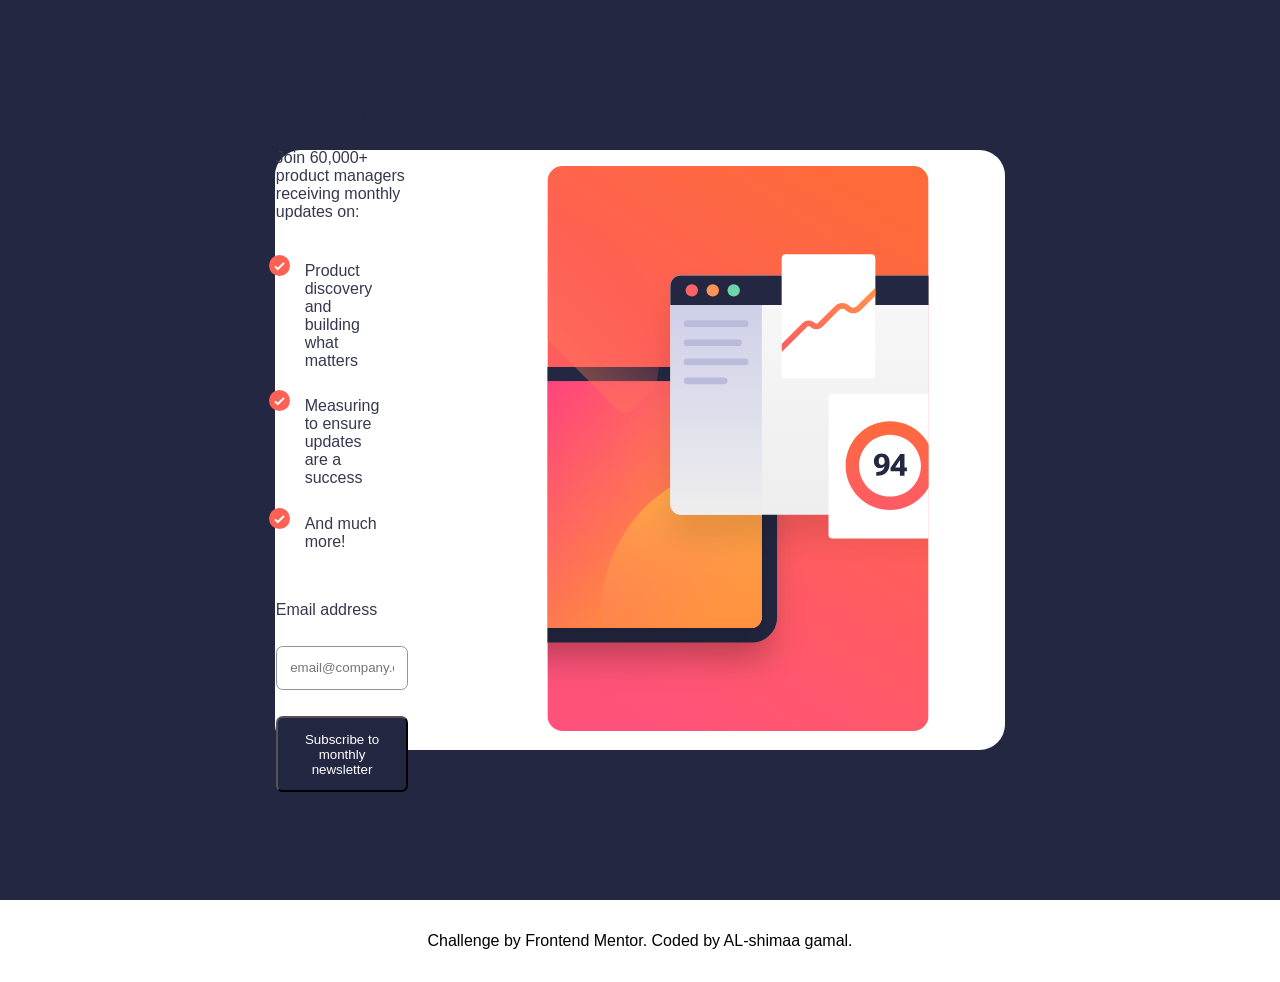
<file: index.html>
<!doctype html>
<html lang="en">
  <head>
    <meta charset="UTF-8" />
    <meta name="viewport" content="width=device-width, initial-scale=1.0" />
    <title>newsletter-sign-up-with-success-massage</title>
    <link rel="stylesheet" href="style.css" />
    <link
      rel="shortcut icon"
      href="./assets/images/favicon-32x32.png"
      type="image/x-icon"
    />
  </head>
  <body>
    <main class="main">
      <section>
        <div class="aside">
          <picture>
            <source
              media="(max-width: 575px)"
              srcset="./assets/images/illustration-sign-up-mobile.svg"
            />
            <source
              media="(max-width: 991px)"
              srcset="./assets/images/illustration-sign-up-tablet.svg"
            />
            <img
              class="illustration"
              src="./assets/images/illustration-sign-up-desktop.svg"
              alt="illustration"
            />
          </picture>
        </div>
        <div class="content">
          <h1>Stay updated!</h1>
          <p>Join 60,000+ product managers receiving monthly updates on:</p>
          <ul>
            <li>Product discovery and building what matters</li>
            <li>Measuring to ensure updates are a success</li>
            <li>And much more!</li>
          </ul>
          <form>
            <label for="mail"> Email address </label>
            <span class="error"> valid email required </span>
            <input
              type="email"
              name="mail"
              id="mail"
              required
              placeholder="email@company.com "
            />

            <button class="submit" href="#" type="submit">
              Subscribe to monthly newsletter
            </button>
            <form/>

  </div>
      </section>
    </main>
    <footer>Challenge by Frontend Mentor. Coded by AL-shimaa gamal.</footer>
    <script src="./main.js"></script>
  </body>
</html>
</file>
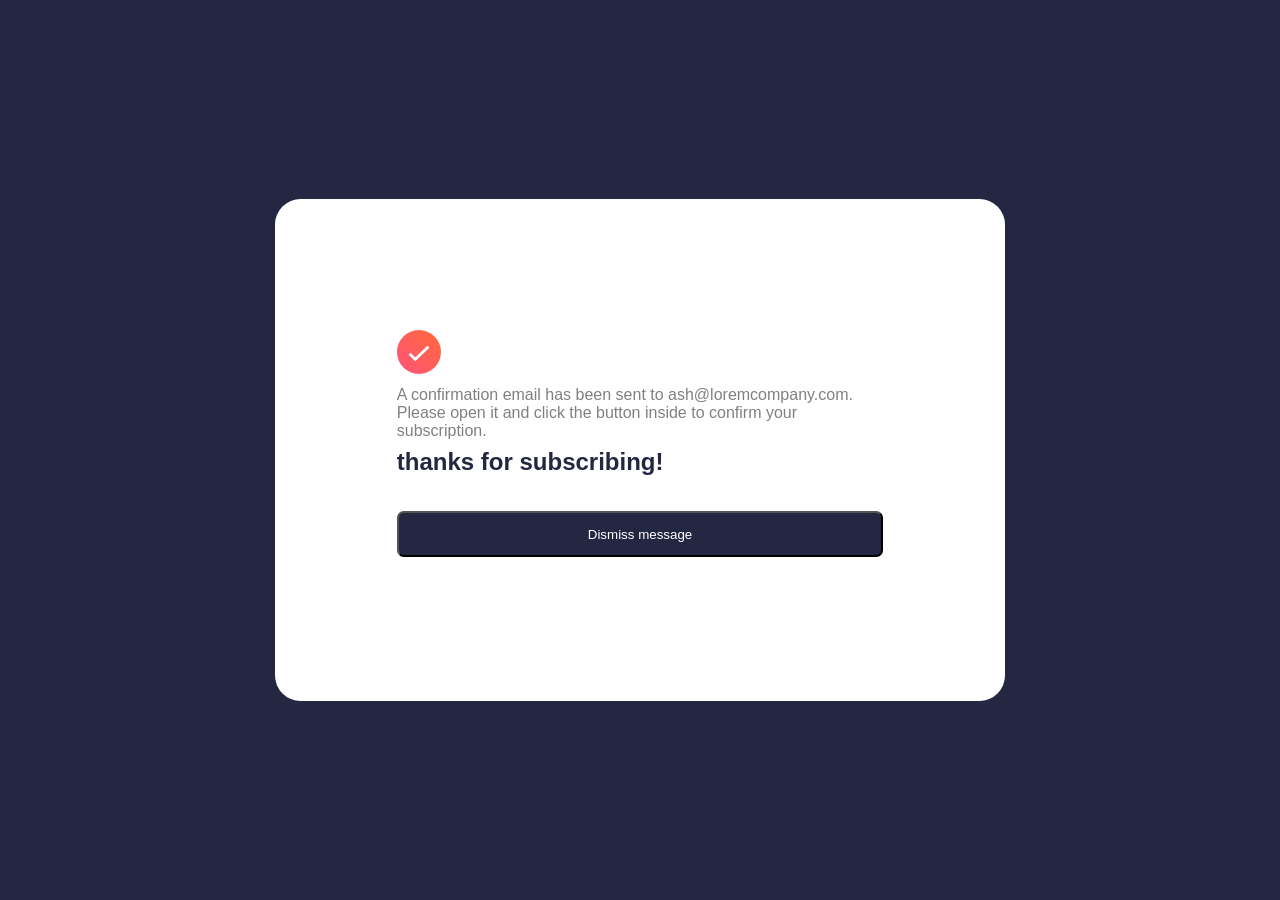
<file: success-page.html>
<!doctype html>
<html lang="en">
  <head>
    <meta charset="UTF-8" />
    <meta name="viewport" content="width=device-width, initial-scale=1.0" />
    <title>success page</title>
    <link rel="stylesheet" href="style.css" />
    <link rel="stylesheet" href="success-style.css" />
    <link
      rel="shortcut icon"
      href="./assets//images/favicon-32x32.png"
      type="image/x-icon"
    />
  </head>
  <body>
    <main class="main">
      <section class="success">
        <div>
          <img src="./assets/images/icon-success.svg" alt="icon-success" />
        </div>
        <h1>thanks for subscribing!</h1>
        <p>
          A confirmation email has been sent to ash@loremcompany.com. Please
          open it and click the button inside to confirm your subscription.
        </p>
        <button class="submit">Dismiss message</button>
      </section>
    </main>
    <script src="success.js"></script>
  </body>
</html>
</file>
<file: style.css>
* {
  margin: 0;
  padding: 0;
  box-sizing: border-box;
}
:root {
  --error-color: hsl(4, 100%, 67%);
  --Blue-800: hsl(234, 29%, 20%);
  --Blue-700: hsl(235, 18%, 26%);
  --Grey: hsl(0, 0%, 58%);
  --White: hsl(0, 0%, 100%);
}
body {
  font-family: "Roboto", sans-serif;
}
main {
  width: 100%;
  height: 100vh;
  background-color: var(--Blue-800);
  display: flex;
  justify-content: center;
  align-items: center;
  padding: 2em;
}
section {
  width: 60%;
  height: 600px;
  background-color: var(--White);
  border-radius: 1.6em;
  display: flex;
  justify-content: center;
  align-items: center;
}
section :nth-child(1) {
  order: 2;
}
section :nth-child(2) {
  order: 1;
}
.aside {
  width: 99.9%;
}
.illustration {
  width: 596px;
  height: 565px;
}
.content {
  order: 1;
  padding: 2em;
  color: var(--Blue-700);
}
h1 {
  padding-bottom: 0.6em;
  color: var(--Blue-800);
}
p {
  color: var(--Blue-700);
}
ul {
  list-style-image: url(./assets/images/icon-list.svg);
  padding: 1.3em;
}
li {
  margin: 0.3em 0;
  padding: 0.5em;
}
form {
  padding: 1em 0;
}
label {
  display: inline-block;
}
input {
  width: 100%;
  padding: 1em;
  margin: 1em 0;
  border: 1px solid var(--Grey);
  border-radius: 0.5em;
}

input:hover {
  border: 1px solid var(--error-color);
  box-shadow: 2px 2px 5px var(--error-color);
}
input:focus {
  border: 1px solid var(--error-color);
  box-shadow: 2px 2px 5px var(--error-color);
}
.submit {
  text-decoration: none;
  background-color: var(--Blue-800);
  color: var(--White);
  width: 100%;
  padding: 1em;
  margin: 1em 0;
  border-radius: 0.5em;
  cursor: pointer;
}
button:hover {
  background-image: linear-gradient(
    to right,
    var(--error-color),
    rgb(241, 200, 124)
  );
}
.error {
  visibility: hidden;
  font-size: 12px;
  color: red;
  float: right;
  transition:
    all 200ms,
    opacity 400ms;
}
footer {
  text-align: center;
  margin: 2em;
}

@media screen and (max-width: 71.125rem) {
  main {
    height: 100%;
    padding: 3em;
  }
  section {
    width: 70%;
    height: 100%;
    flex-direction: column;
    margin-bottom: 4em;
    padding: 0%;
  }
  section :nth-child(1) {
    order: 1;
  }
  section :nth-child(2) {
    order: 2;
  }
  .aside {
    width: 100%;
  }
  .illustration {
    width: 100%;
    height: 100%;
  }
}
@media screen and (max-width: 48rem) {
  main {
    height: 100%;
    padding: 0;
  }
  section {
    width: 100%;
    height: 100%;
    flex-direction: column;
    margin-bottom: 4em;
  }
  section :nth-child(1) {
    order: 1;
  }
  section :nth-child(2) {
    order: 2;
  }
  .aside {
    width: 99.999%;
  }
  .illustration {
    width: 100%;
    height: 100%;
  }
}
</file>
<file: success-style.css>
.success {
  display: flex;
  flex-direction: column-reverse;
  padding: 10%;
  align-items: start;
  gap: 0.5em;
  height: 60%;
  width: 60%;
}
.success :nth-child(1) {
  order: 3;
  width: 30%;
}
.success :nth-child(3) {
  order: 1;
  color: gray;
}
</file>
